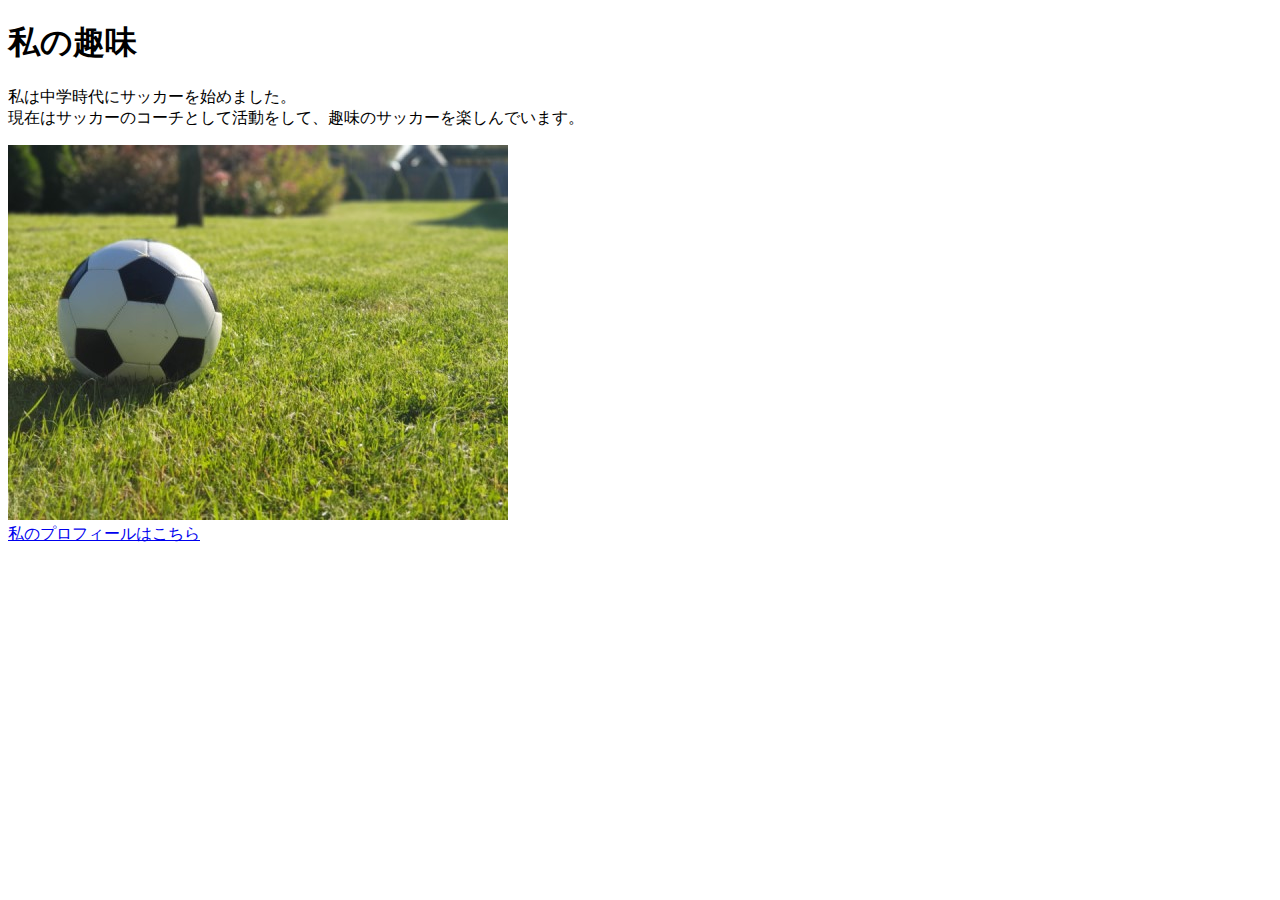
<file: kadai__005/html/index.html>
<!DOCTYPE html>
<html>
    <head>
        <title>5章課題</title>
        <meta name="このページは5章の課題です。">
        <meta charset="utf-8">
    </head>
    <body>
        <header>
            <h1>私の趣味</h1>
        </header>
        <p>私は中学時代にサッカーを始めました。<br>
        現在はサッカーのコーチとして活動をして、趣味のサッカーを楽しんでいます。</p>

        <img src="../images/sample.jpg">
        <footer>
        <a href="https://x.com/samuraijuku">私のプロフィールはこちら</a>
        </footer>
    </body>
</html>
</file>
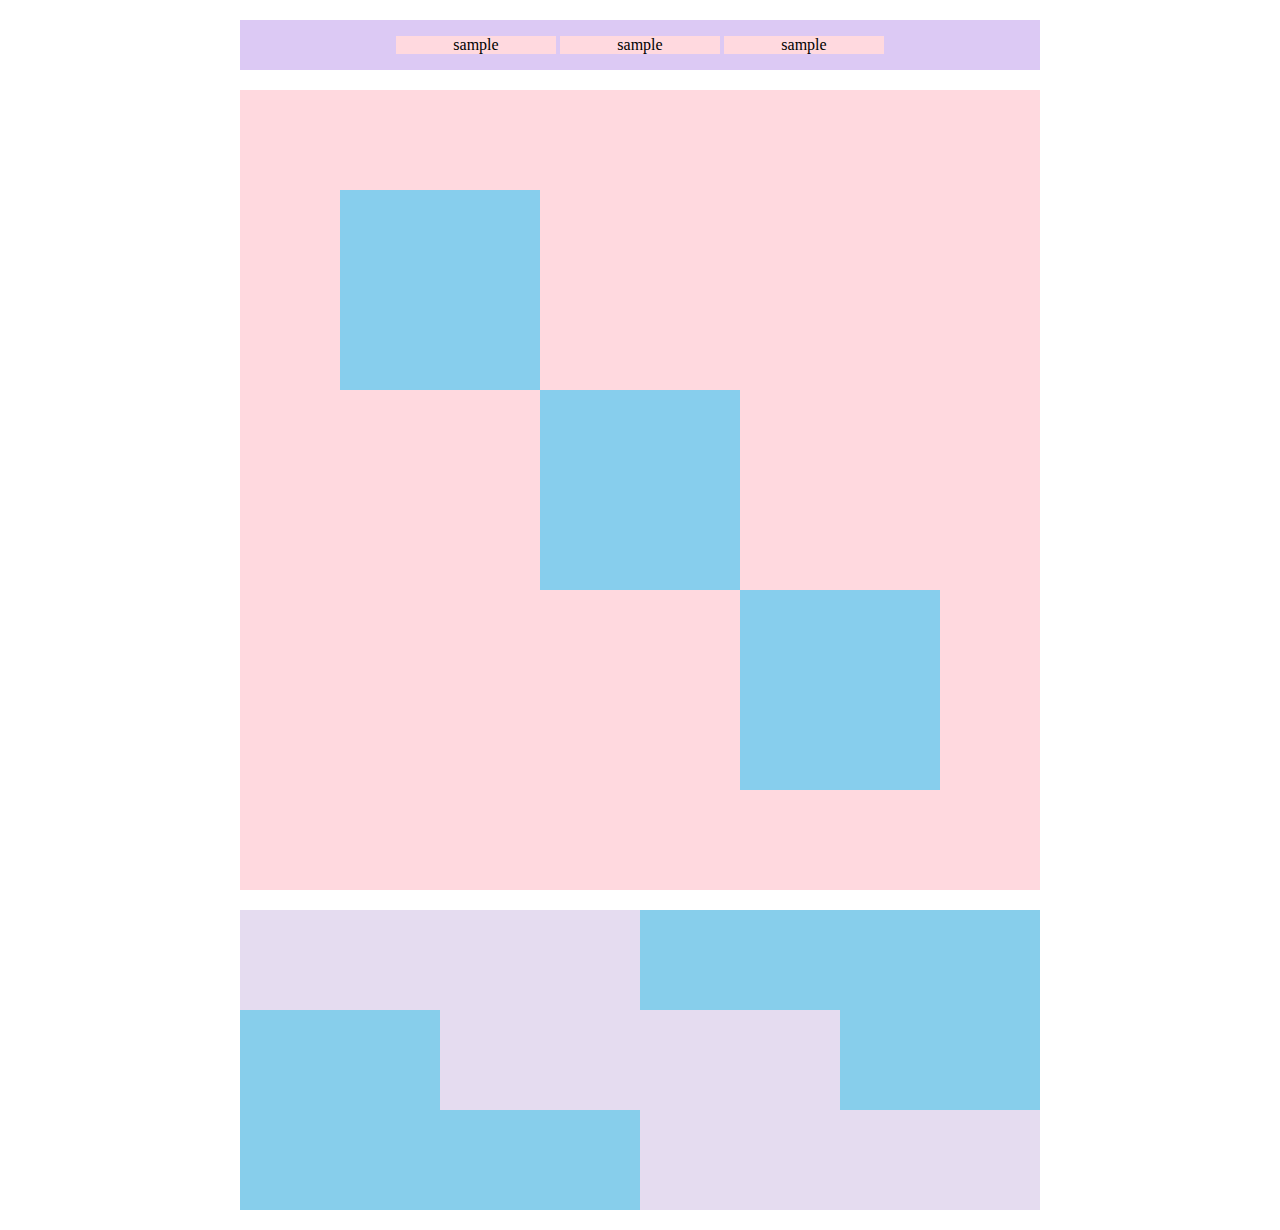
<file: kadai_018/kadai_018.html>
<!DOCTYPE html>
<html>
<head>
  <meta charset="UTF-8">
  <link rel="stylesheet" href="kadai_018.css">
  <meta name="description" content="このページは18章の課題です。">
  <title>18章課題</title>
</head>
<body>
  <div id="top">
    <p class="top-child">sample</p>
    <p class="top-child">sample</p>
    <p class="top-child">sample</p>
  </div>
  <div id="middle">
    <div id="middle-child01"></div>
    <div id="middle-child02"></div>
    <div id="middle-child03"></div>
  </div>
  <div id="bottom">
    <div id="bottom-child01"></div>
    <div id="bottom-child02"></div>
    <div id="bottom-child03"></div>
  </div>
</body>
</html>
</file>
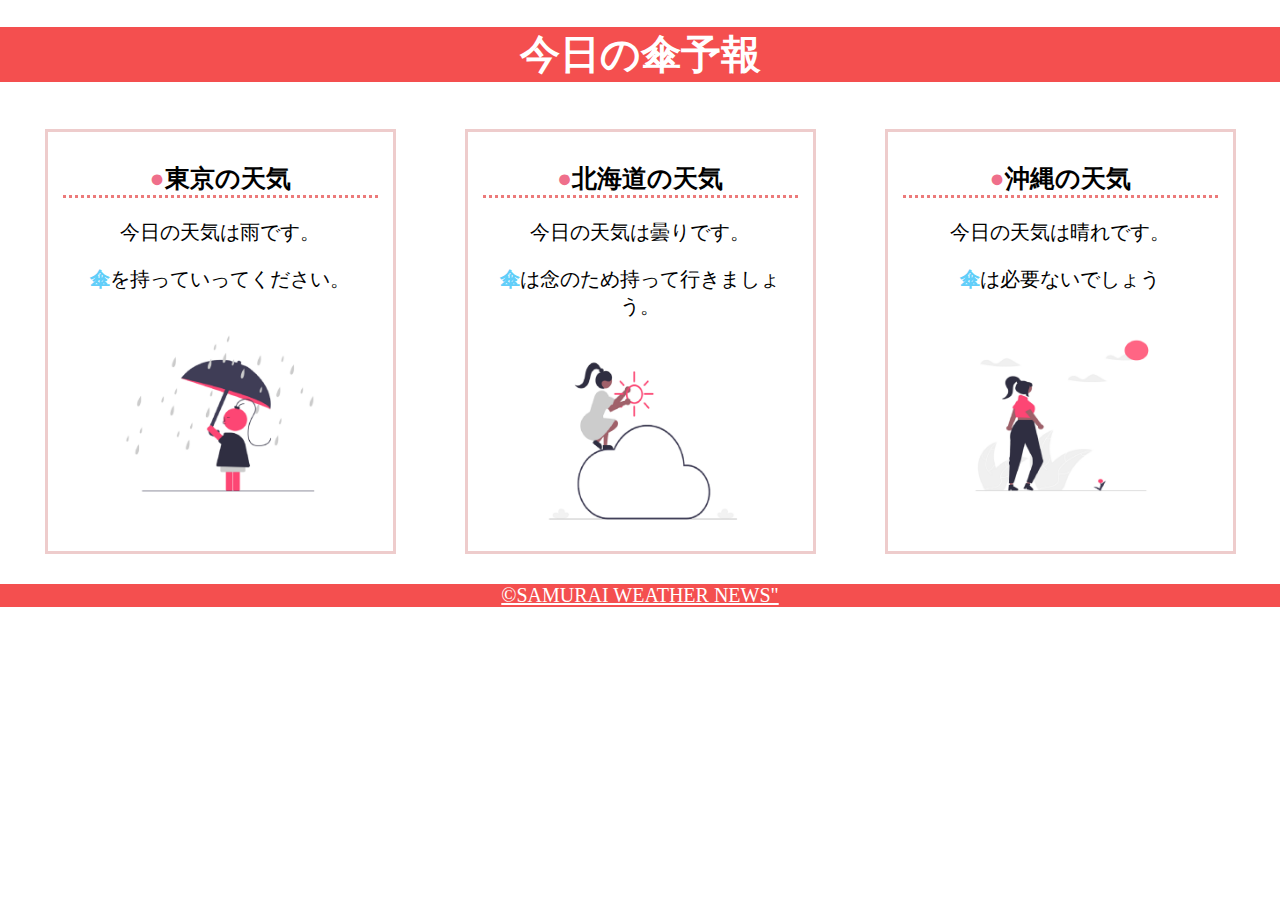
<file: kadai_022/kadai_022.html>
<!DOCTYPE html>
<html>
    <head>
        <meta charset="UTF-8">
        <meta name="viewport" content="width=device-width, initial-scale=1.0">
        <link rel="stylesheet" href="style.css">
        <meta name="description" content="このページは22章の課題です。">
        <title>22章課題</title>
    </head>
    <body>

        <header>
            <h1>今日の傘予報</h1>
        </header>

        <main>

            <div id="parent">
                <div class="contents">
                    <h2>東京の天気</h2>
                    <p>今日の天気は雨です。</p>
                    <p>傘を持っていってください。</p>
                    <img src="images/rainy.png" alt="雨">
                </div>

                <div class="contents">
                    <h2>北海道の天気</h2>
                    <p>今日の天気は曇りです。</p>
                    <p>傘は念のため持って行きましょう。</p>
                    <img src="images/cloudy.png" alt="曇り">
                </div>
 
                <div class="contents">
                    <h2>沖縄の天気</h2>
                    <p>今日の天気は晴れです。</p>
                    <p>傘は必要ないでしょう</p>
                    <img src="images/sunny.png" alt="晴れ">
                </div>
            </div>
        </main>
        <footer>
            <a href="https://www.sejuku.net/corp/">&copy;SAMURAI WEATHER NEWS"
        </footer>
    </body>
</html>
</file>
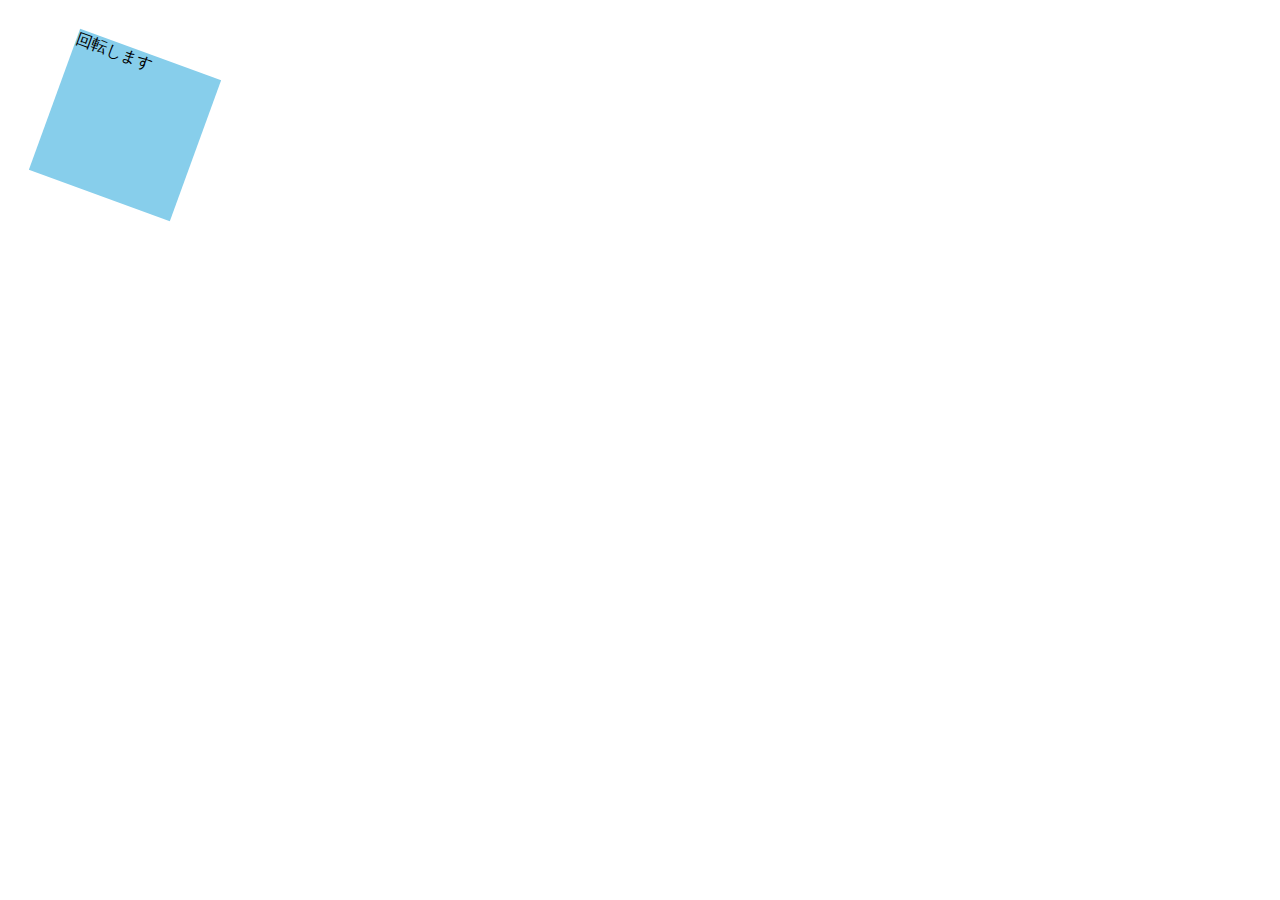
<file: kadai_mdn_css/mdn.html>
<!DOCTYPE html>
<html>

<head>
    <style>
        div {
            position: absolute;
            left: 50px;
            top: 50px;
            width: 150px;
            height: 150px;
            background-color: skyblue;
            transform: rotate(20deg);
        }
    </style>
</head>

<body>
    <div>
        回転します
    </div>

</body>

</html>
</file>
<file: kadai_018/kadai_018.css>
#top {
    width: 800px;
    background-color: #dcc9f4;
    margin: 20px auto;
    text-align: center;
}

.top-child {
    width: 20%;
    background-color: #ffd9df;
    display: inline-block;
}

#middle {
    position: relative;
    width: 800px;
    height: 800px;
    margin: 20px auto;
    background-color: #ffd9df;
}

#middle-child01 {  
    position: absolute;
    top: 100px;
    left: 100px; 
width: 200px;
height: 200px;
background-color: #87ceed;
}
#middle-child02 {
    position: absolute;
    top: 300px;
    left: 300px;
    width: 200px;
    height: 200px;
    background-color: #87ceed;
    }
    #middle-child03 {
        position: absolute;
        top: 500px;
        left: 500px;
        width: 200px;
        height: 200px;
        background-color: #87ceed;
        }

#bottom {
    width: 800px;
    height: 300px;
    margin: 20px auto;
    text-align: center;
    background-color: #87ceeb;
}        

#bottom-child01 {
    width: 400px;
    height: 100px;
    background-color: #e5dcf0;
}
#bottom-child02 {
    position: relative;
    left: 200px;
    width: 400px;
    height: 100px;
    background-color: #e5dcf0;
}
#bottom-child03 {
    position: relative;
    left: 400px;
    width: 400px;
    height: 100px;
    background-color: #e5dcf0;
}
</file>
<file: kadai_022/style.css>
body {
    margin: 0;
    font-size: 20px;
}

header {
    margin-bottom:  20px;
    background-color: rgb(244, 79, 79);
    text-align: center;
}

h1 {
    color: rgb(255, 255, 255);
}

main {
    margin: 10px;
}

#parent {
    display: flex;
    justify-content: space-around;
}

.contents {
    border: solid 3px rgb(238, 204, 204);
    flex-basis: 25%;
    padding: 10px 15px;
    margin: 20px 0px;
    text-align: center;
}

h2 {
    font-size: 25px;
    border-bottom: dotted 3px rgb(236, 122, 122);
}

h2::before {
    content: "●";
    color: rgb(239, 111, 139);
}

div p:nth-of-type(2)::first-letter {
    font-weight: bold;
    color: rgb(97, 206, 249);
}

.contents img {
    margin: 10px 0px;
    width: 70%;
}

footer {
    background-color: rgb(244, 79, 79);
    text-align: center;
}

a {
    color: rgb(255, 255, 255);  
}

a:visited {
    color: rgb(193, 234, 251);
}

a:hover {
    color: rgb(245, 178, 168);
}

@media screen and (max-width: 768px) {
    h2 {
        font-size: 30px;
    }
    p {
        font-size: 25px;
    }
    #parent {
        display: flex;
        flex-direction: column;
    }
}
</file>
